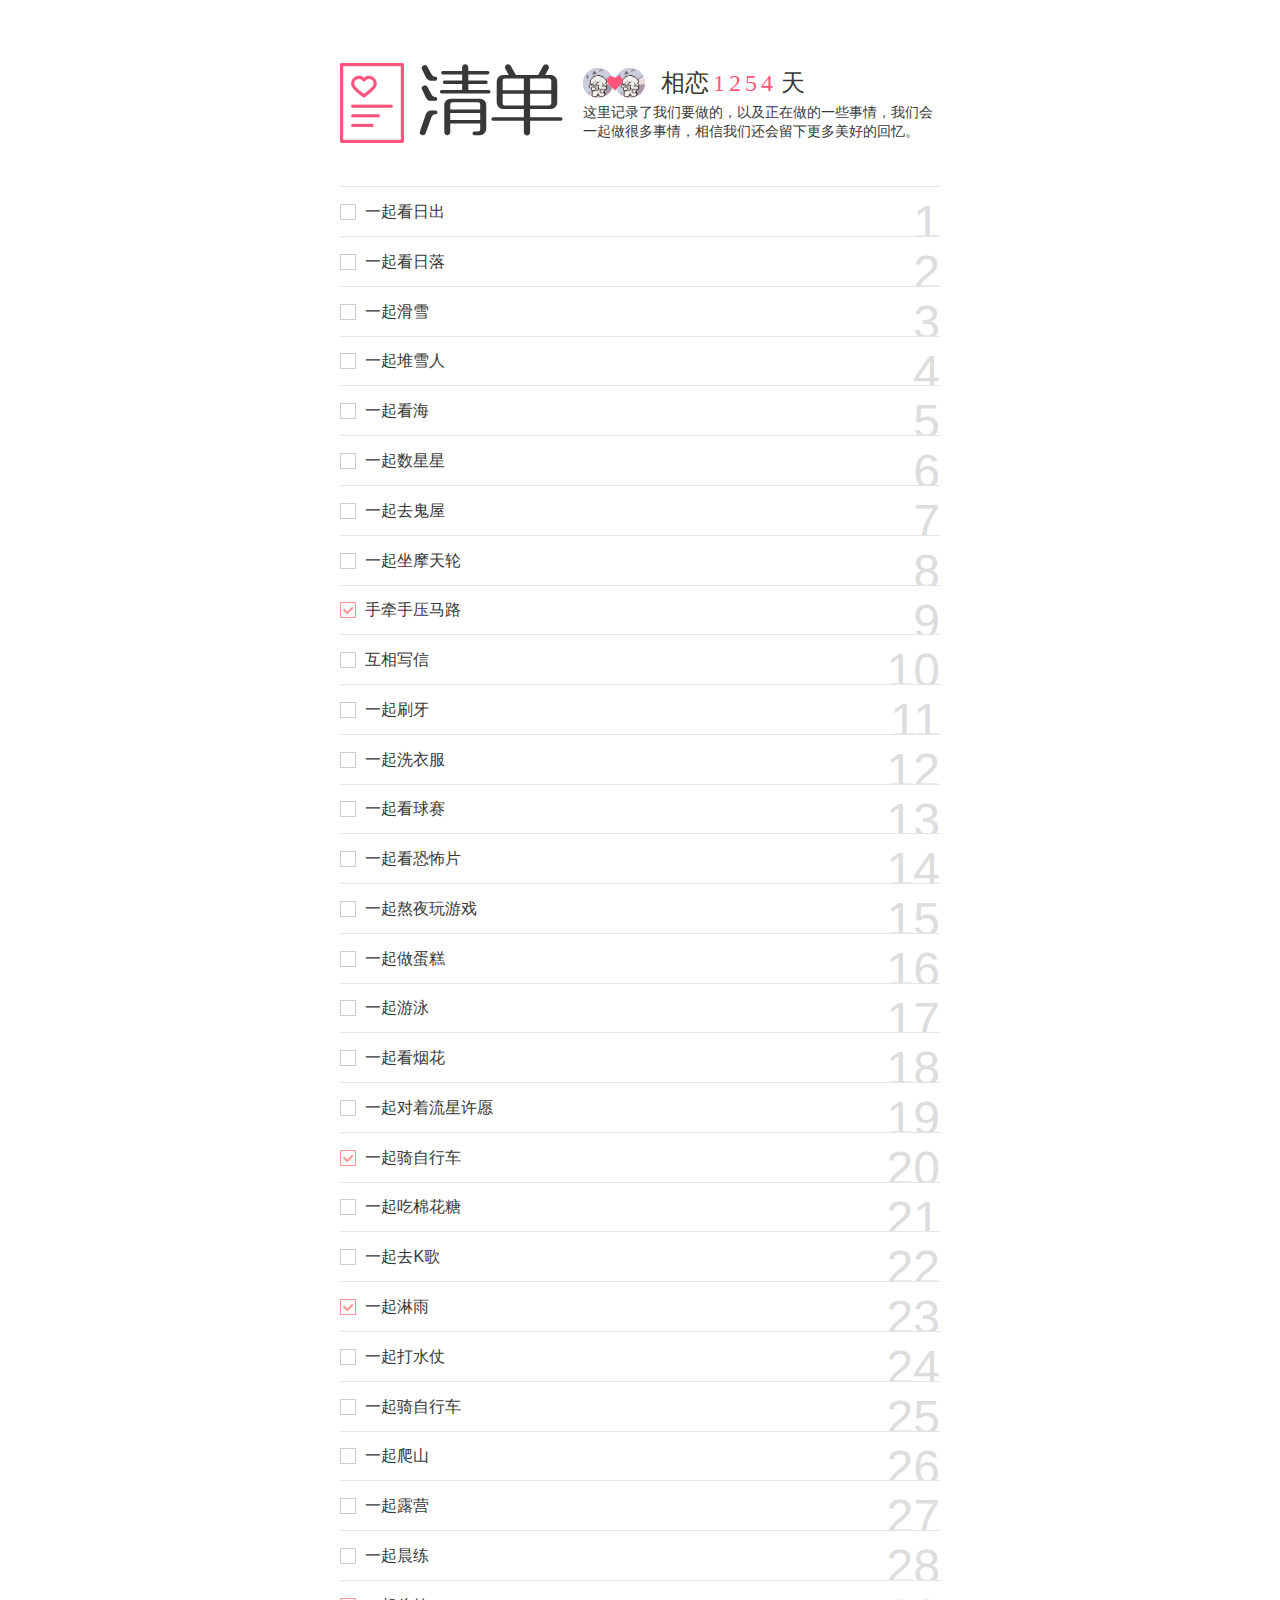
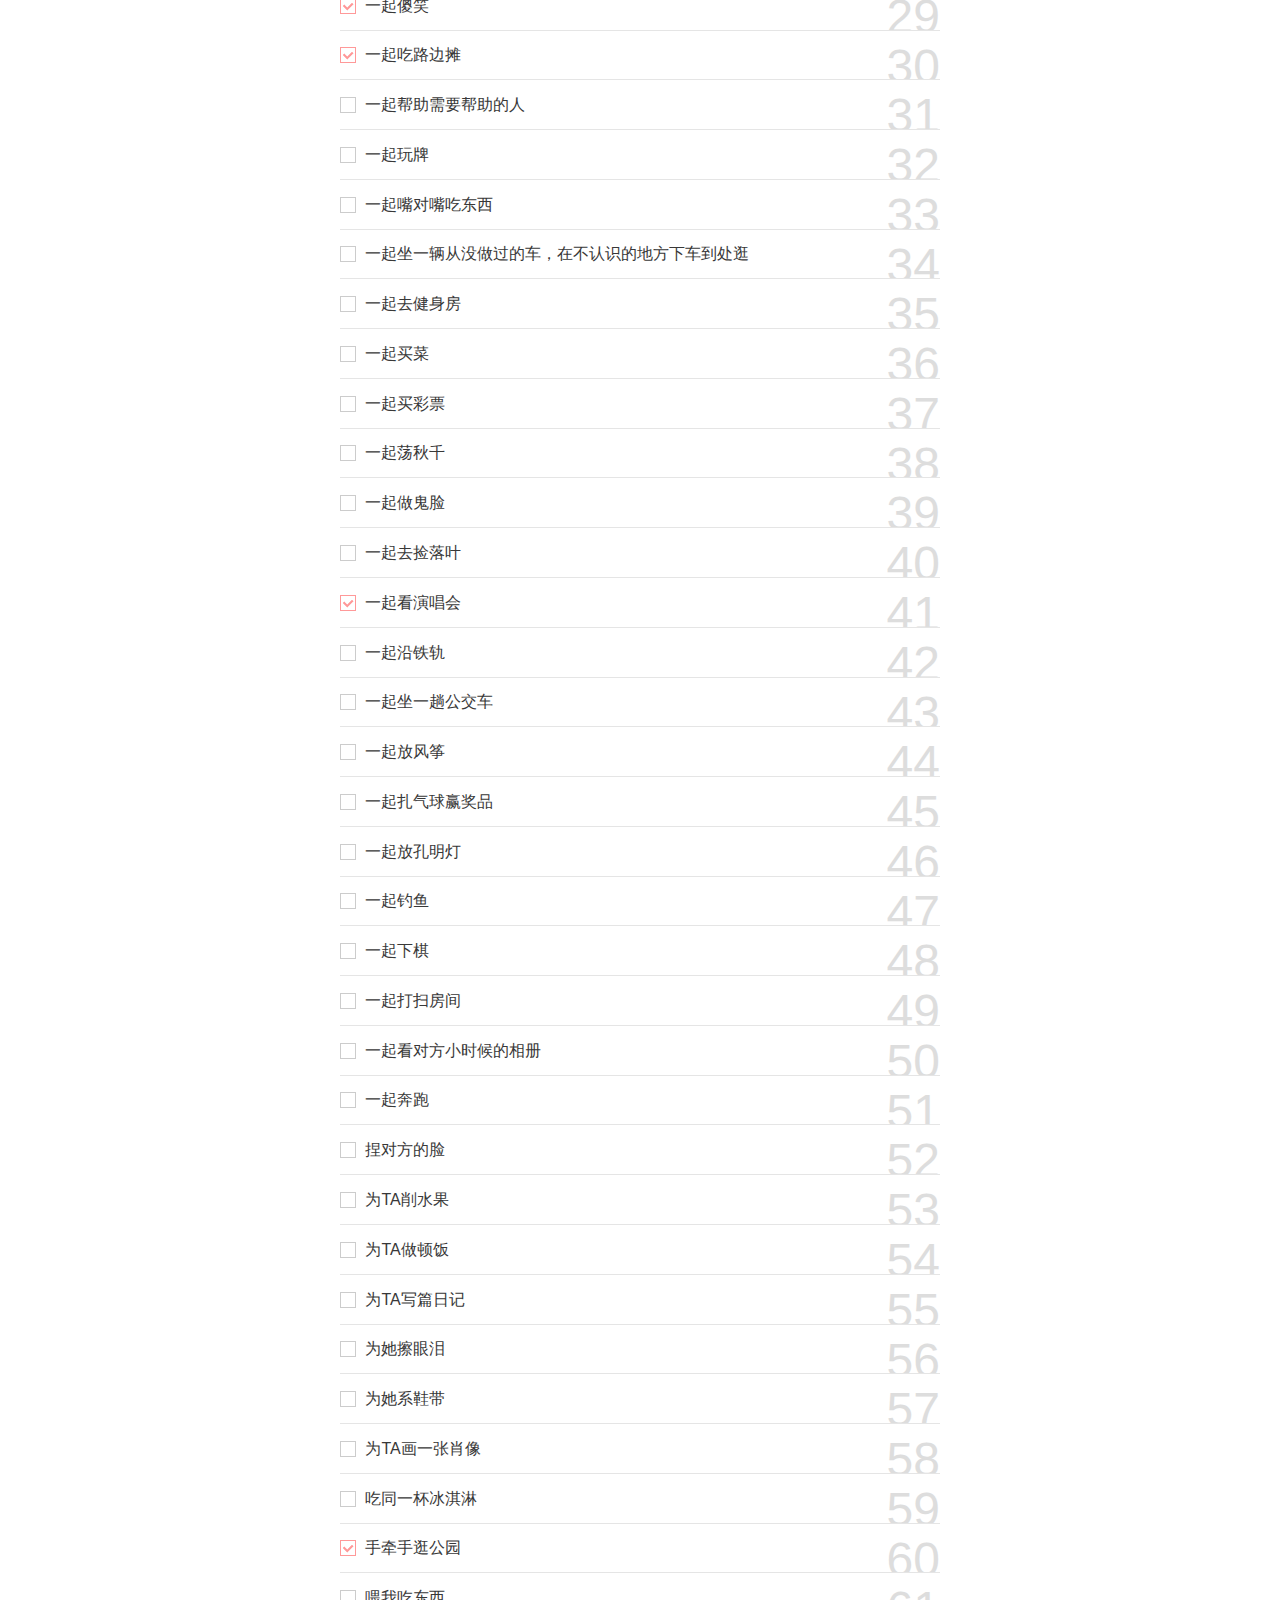
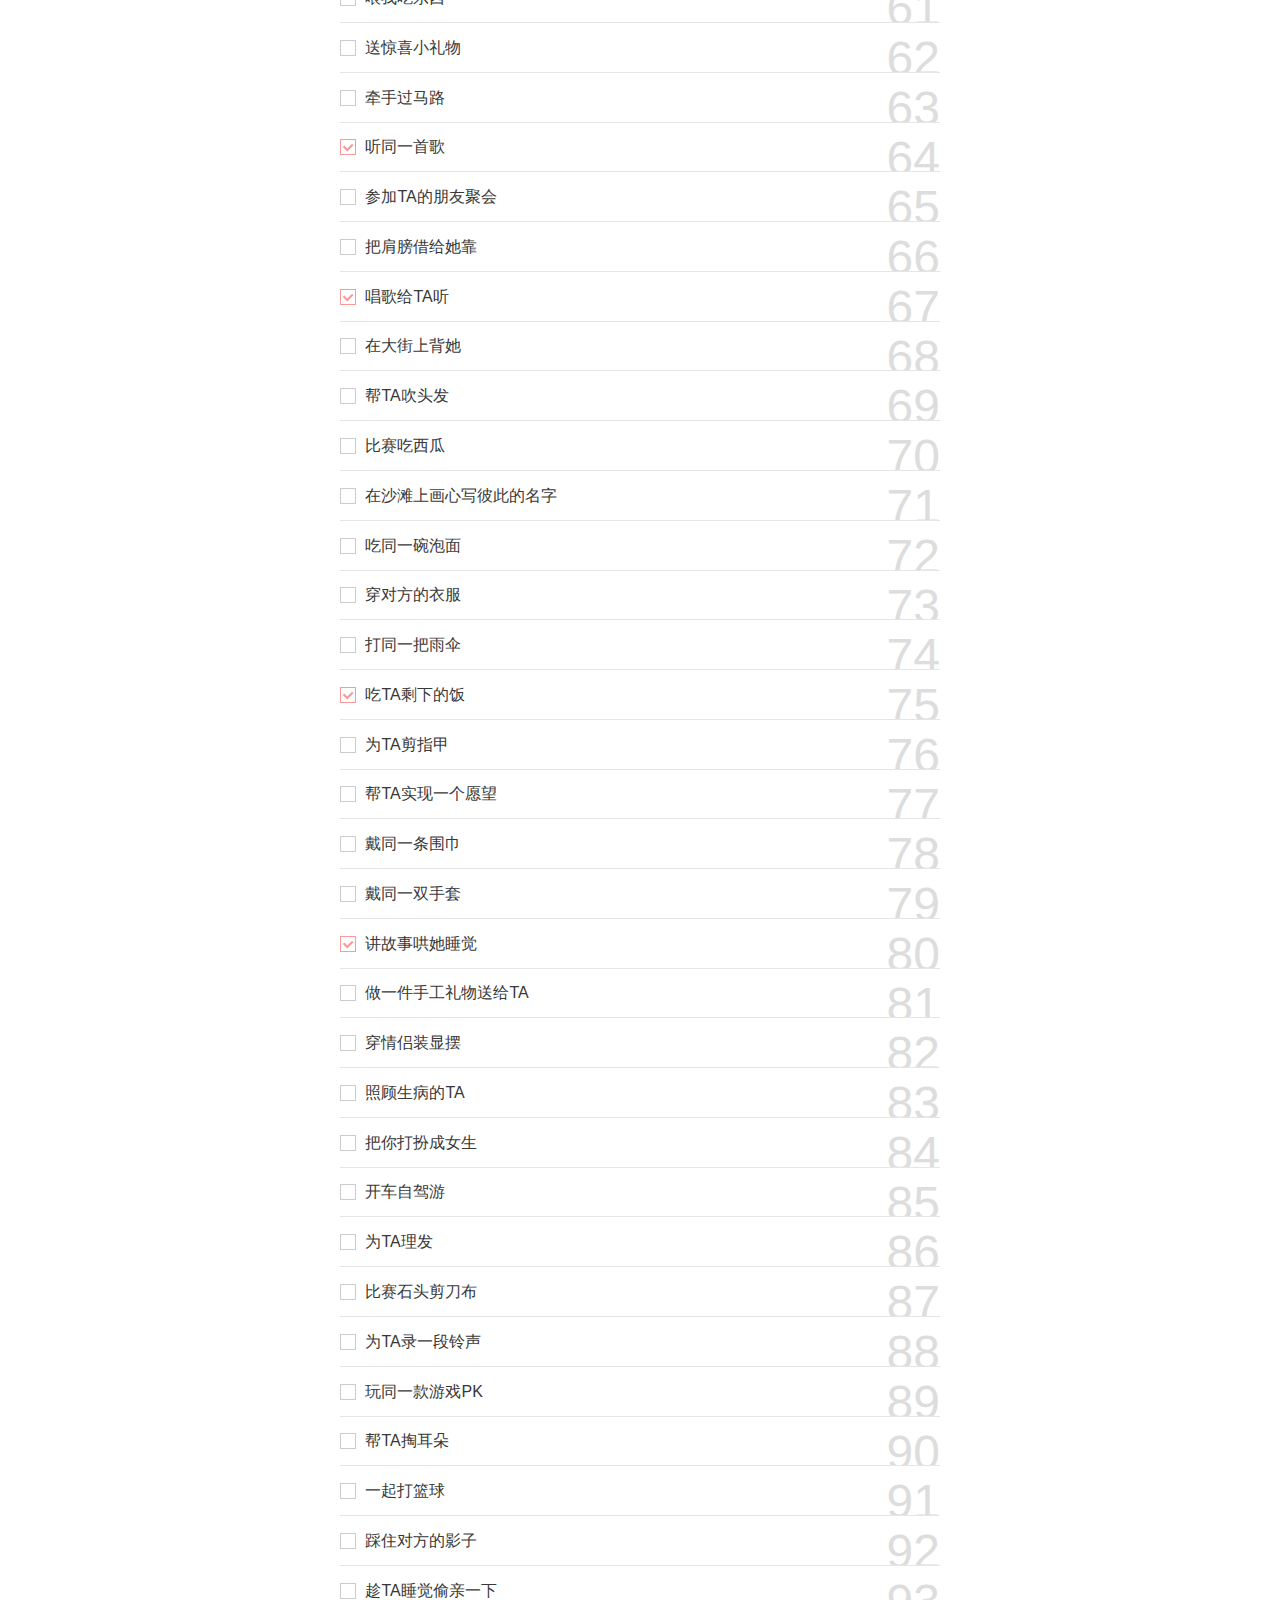
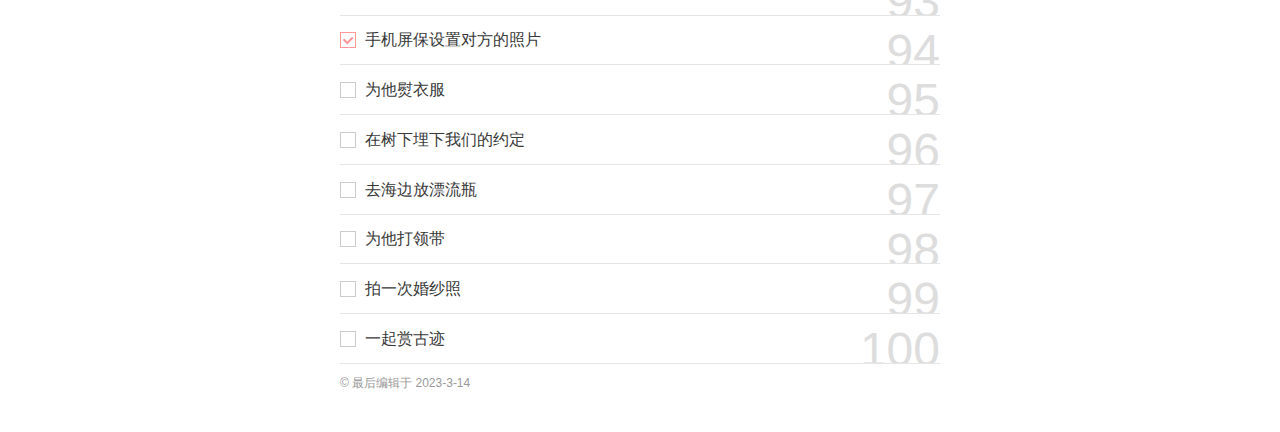
<file: assets/plugIn/loveList/loveList.html>
<!DOCTYPE html>
<!--[if lt IE 7]><html class="ie6 ielt8 ielt9"><![endif]-->
<!--[if IE 7]><html class="ie7 ielt8 ielt9"><![endif]-->
<!--[if IE 8]><html class="ie8 ielt9"><![endif]-->
<!--[if (gte IE 9)|!(IE)]><!-->
<html>
<!--<![endif]-->

<head>
	<meta charset="UTF-8" />
	<meta name="format-detection" content="telephone=no" />
	<meta name="theme-color" content="#ff557d">
	<meta name="viewport"
		content="width=device-width,initial-scale=1,minimum-scale=1, maximum-scale=1, user-scalable=no" />
	<title>恋爱清单100件</title>
	<link href="asset/css/xiang.ai.css" rel="stylesheet">
	<script src="asset/js/jquery.js"></script>
	<script src="asset/js/common.js"></script>



</head>

<body>
	<div class="header">
		<h1 class="logo" role="text"><span onclick="onTileClick()" style="cursor: pointer;" title="lovelist"
				role="link"><span class="ico"><span class='ie8-hide'>恋爱</span></span><span class="txt">清单</span></span>
		</h1>
		<p class="lover-info">
			<span class="lover-image">
				<a href="#" class="lover" style="background-image: url(../loveList/asset/images/wr.jpg);"><span
						class="ie8-hide">奥奥</span></a>
				<i class="icon-heart"></i>
				<a href="#" class="lover" style="background-image: url(../loveList/asset/images/wr.jpg);"><span
						class="ie8-hide">蕊蕊</span></a>
			</span>
			<span class="lover-date">相恋<span id="days" class="days"></span>天</span>
		</p>
		<p class="description">这里记录了我们要做的，以及正在做的一些事情，我们会一起做很多事情，相信我们还会留下更多美好的回忆。</p>
	</div>


	<script type="text/javascript">
		// 获取恋爱天数
		function getDaysBetween(date1, date2) {
			var startDate = Date.parse(date1);
			var endDate = Date.parse(date2);
			if (startDate > endDate) {
				return 0;
			}
			if (startDate == endDate) {
				return 1;
			}
			var days = (endDate - startDate) / (1 * 24 * 60 * 60 * 1000);
			return days;
		}
		var a = Math.floor(getDaysBetween("2023/02/16", new Date()));
		document.getElementById("days").innerHTML = a;

		// 折叠列表

		function onTileClick() {
			var listlove = document.getElementById("listlove");
			listlove.style.height = listlove.offsetHeight === 150 ? 0 + 'px' : 100 + '%';

		}
	</script>


	<div class="mainer" role="main">

		<div class="event-list" id="listlove">

			<div class='event doing shu'><span class='event-order' role='text'><span class='order-txt'>第</span><span
						class='order-num'>1</span><span class='order-txt'>件事</span></span><span
					class='event-state'><span class='txt'>进行中</span></span>
				<h2 class='event-title'>一起看日出</h2>
				<div class='event-detail'>
					<p class='event-image'><span class='img'
							style='background-image:url(/asset/images/event/1.jpg);'></span></p>
					<p class='event-remark'>在去前往完成的路上啦</p>
				</div>
			</div>
			<div class='event doing shu'><span class='event-order' role='text'><span class='order-txt'>第</span><span
						class='order-num'>2</span><span class='order-txt'>件事</span></span><span
					class='event-state'><span class='txt'>进行中</span></span>
				<h2 class='event-title'>一起看日落</h2>
				<div class='event-detail'>
					<p class='event-image'><span class='img'
							style='background-image:url(/asset/images/event/2.jpg);'></span></p>
					<p class='event-remark'>在去前往完成的路上啦</p>
				</div>
			</div>
			<div class='event doing shu'><span class='event-order' role='text'><span class='order-txt'>第</span><span
						class='order-num'>3</span><span class='order-txt'>件事</span></span><span
					class='event-state'><span class='txt'>进行中</span></span>
				<h2 class='event-title'>一起滑雪</h2>
				<div class='event-detail'>
					<p class='event-image'><span class='img'
							style='background-image:url(/asset/images/event/3.jpg);'></span></p>
					<p class='event-remark'>在去前往完成的路上啦</p>
				</div>
			</div>
			<div class='event doing shu'><span class='event-order' role='text'><span class='order-txt'>第</span><span
						class='order-num'>4</span><span class='order-txt'>件事</span></span><span
					class='event-state'><span class='txt'>进行中</span></span>
				<h2 class='event-title'>一起堆雪人</h2>
				<div class='event-detail'>
					<p class='event-image'><span class='img'
							style='background-image:url(/asset/images/event/4.jpg);'></span></p>
					<p class='event-remark'>在去前往完成的路上啦</p>
				</div>
			</div>
			<div class='event doing shu'><span class='event-order' role='text'><span class='order-txt'>第</span><span
						class='order-num'>5</span><span class='order-txt'>件事</span></span><span
					class='event-state'><span class='txt'>进行中</span></span>
				<h2 class='event-title'>一起看海</h2>
				<div class='event-detail'>
					<p class='event-image'><span class='img'
							style='background-image:url(/asset/images/event/5.jpg);'></span></p>
					<p class='event-remark'>在去前往完成的路上啦</p>
				</div>
			</div>
			<div class='event doing shu'><span class='event-order' role='text'><span class='order-txt'>第</span><span
						class='order-num'>6</span><span class='order-txt'>件事</span></span><span
					class='event-state'><span class='txt'>进行中</span></span>
				<h2 class='event-title'>一起数星星</h2>
				<div class='event-detail'>
					<p class='event-image'><span class='img'
							style='background-image:url(/asset/images/event/6.jpg);'></span></p>
					<p class='event-remark'>在去前往完成的路上啦</p>
				</div>
			</div>
			<div class='event doing shu'><span class='event-order' role='text'><span class='order-txt'>第</span><span
						class='order-num'>7</span><span class='order-txt'>件事</span></span><span
					class='event-state'><span class='txt'>进行中</span></span>
				<h2 class='event-title'>一起去鬼屋</h2>
				<div class='event-detail'>
					<p class='event-image'><span class='img'
							style='background-image:url(/asset/images/event/7.jpg);'></span></p>
					<p class='event-remark'>在去前往完成的路上啦</p>
				</div>
			</div>
			<div class='event doing shu'><span class='event-order' role='text'><span class='order-txt'>第</span><span
						class='order-num'>8</span><span class='order-txt'>件事</span></span><span
					class='event-state'><span class='txt'>进行中</span></span>
				<h2 class='event-title'>一起坐摩天轮</h2>
				<div class='event-detail'>
					<p class='event-image'><span class='img'
							style='background-image:url(/asset/images/event/8.jpg);'></span></p>
					<p class='event-remark'>在去前往完成的路上啦</p>
				</div>
			</div>
			<div class='event done shu'><span class='event-order' role='text'><span class='order-txt'>第</span><span
						class='order-num'>9</span><span class='order-txt'>件事</span></span><span
					class='event-state'><span class='txt'>已完成</span></span>
				<h2 class='event-title'>手牵手压马路</h2>
				<div class='event-detail'>
					<p class='event-image'><span class='img'
							style='background-image:url(../loveList/asset/images/img/9.jpg);'></span></p>
					<p class='event-remark'>每天都在一起压马路，很喜欢手牵手走路。</p>
				</div>
			</div>
			<div class='event doing shu'><span class='event-order' role='text'><span class='order-txt'>第</span><span
						class='order-num'>10</span><span class='order-txt'>件事</span></span><span
					class='event-state'><span class='txt'>进行中</span></span>
				<h2 class='event-title'>互相写信</h2>
				<div class='event-detail'>
					<p class='event-image'><span class='img'
							style='background-image:url(/asset/images/event/10.jpg);'></span></p>
					<p class='event-remark'>在去前往完成的路上啦</p>
				</div>
			</div>
			<div class='event doing shu'><span class='event-order' role='text'><span class='order-txt'>第</span><span
						class='order-num'>11</span><span class='order-txt'>件事</span></span><span
					class='event-state'><span class='txt'>进行中</span></span>
				<h2 class='event-title'>一起刷牙</h2>
				<div class='event-detail'>
					<p class='event-image'><span class='img'
							style='background-image:url(/asset/images/event/11.jpg);'></span></p>
					<p class='event-remark'>在去前往完成的路上啦</p>
				</div>
			</div>
			<div class='event doing shu'><span class='event-order' role='text'><span class='order-txt'>第</span><span
						class='order-num'>12</span><span class='order-txt'>件事</span></span><span
					class='event-state'><span class='txt'>进行中</span></span>
				<h2 class='event-title'>一起洗衣服</h2>
				<div class='event-detail'>
					<p class='event-image'><span class='img'
							style='background-image:url(/asset/images/event/12.jpg);'></span></p>
					<p class='event-remark'>在去前往完成的路上啦</p>
				</div>
			</div>
			<div class='event doing shu'><span class='event-order' role='text'><span class='order-txt'>第</span><span
						class='order-num'>13</span><span class='order-txt'>件事</span></span><span
					class='event-state'><span class='txt'>进行中</span></span>
				<h2 class='event-title'>一起看球赛</h2>
				<div class='event-detail'>
					<p class='event-image'><span class='img'
							style='background-image:url(/asset/images/event/13.jpg);'></span></p>
					<p class='event-remark'>在去前往完成的路上啦</p>
				</div>
			</div>
			<div class='event doing shu'><span class='event-order' role='text'><span class='order-txt'>第</span><span
						class='order-num'>14</span><span class='order-txt'>件事</span></span><span
					class='event-state'><span class='txt'>进行中</span></span>
				<h2 class='event-title'>一起看恐怖片</h2>
				<div class='event-detail'>
					<p class='event-image'><span class='img'
							style='background-image:url(/asset/images/event/14.jpg);'></span></p>
					<p class='event-remark'>在去前往完成的路上啦</p>
				</div>
			</div>
			<div class='event doing shu'><span class='event-order' role='text'><span class='order-txt'>第</span><span
						class='order-num'>15</span><span class='order-txt'>件事</span></span><span
					class='event-state'><span class='txt'>进行中</span></span>
				<h2 class='event-title'>一起熬夜玩游戏</h2>
				<div class='event-detail'>
					<p class='event-image'><span class='img'
							style='background-image:url(/asset/images/event/15.jpg);'></span></p>
					<p class='event-remark'>在去前往完成的路上啦</p>
				</div>
			</div>
			<div class='event doing shu'><span class='event-order' role='text'><span class='order-txt'>第</span><span
						class='order-num'>16</span><span class='order-txt'>件事</span></span><span
					class='event-state'><span class='txt'>进行中</span></span>
				<h2 class='event-title'>一起做蛋糕</h2>
				<div class='event-detail'>
					<p class='event-image'><span class='img'
							style='background-image:url(/asset/images/event/16.jpg);'></span></p>
					<p class='event-remark'>在去前往完成的路上啦</p>
				</div>
			</div>
			<div class='event doing shu'><span class='event-order' role='text'><span class='order-txt'>第</span><span
						class='order-num'>17</span><span class='order-txt'>件事</span></span><span
					class='event-state'><span class='txt'>进行中</span></span>
				<h2 class='event-title'>一起游泳</h2>
				<div class='event-detail'>
					<p class='event-image'><span class='img'
							style='background-image:url(/asset/images/event/17.jpg);'></span></p>
					<p class='event-remark'>在去前往完成的路上啦</p>
				</div>
			</div>
			<div class='event doing shu'><span class='event-order' role='text'><span class='order-txt'>第</span><span
						class='order-num'>18</span><span class='order-txt'>件事</span></span><span
					class='event-state'><span class='txt'>进行中</span></span>
				<h2 class='event-title'>一起看烟花</h2>
				<div class='event-detail'>
					<p class='event-image'><span class='img'
							style='background-image:url(/asset/images/event/18.jpg);'></span></p>
					<p class='event-remark'>在去前往完成的路上啦</p>
				</div>
			</div>
			<div class='event doing shu'><span class='event-order' role='text'><span class='order-txt'>第</span><span
						class='order-num'>19</span><span class='order-txt'>件事</span></span><span
					class='event-state'><span class='txt'>进行中</span></span>
				<h2 class='event-title'>一起对着流星许愿</h2>
				<div class='event-detail'>
					<p class='event-image'><span class='img'
							style='background-image:url(/asset/images/event/19.jpg);'></span></p>
					<p class='event-remark'>在去前往完成的路上啦</p>
				</div>
			</div>
			<div class='event done shu'><span class='event-order' role='text'><span class='order-txt'>第</span><span
						class='order-num'>20</span><span class='order-txt'>件事</span></span><span
					class='event-state'><span class='txt'>已完成</span></span>
				<h2 class='event-title'>一起骑自行车</h2>
				<div class='event-detail'>
					<p class='event-image'><span class='img'
							style='background-image:url(../loveList/asset/images/img/20.jpg);'></span></p>
					<p class='event-remark'>2023-4-9一起骑单车去地铁口!</p>
				</div>
			</div>
			<div class='event doing shu'><span class='event-order' role='text'><span class='order-txt'>第</span><span
						class='order-num'>21</span><span class='order-txt'>件事</span></span><span
					class='event-state'><span class='txt'>进行中</span></span>
				<h2 class='event-title'>一起吃棉花糖</h2>
				<div class='event-detail'>
					<p class='event-image'><span class='img'
							style='background-image:url(/asset/images/event/21.jpg);'></span></p>
					<p class='event-remark'>在去前往完成的路上啦</p>
				</div>
			</div>
			<div class='event doing shu'><span class='event-order' role='text'><span class='order-txt'>第</span><span
						class='order-num'>22</span><span class='order-txt'>件事</span></span><span
					class='event-state'><span class='txt'>进行中</span></span>
				<h2 class='event-title'>一起去K歌</h2>
				<div class='event-detail'>
					<p class='event-image'><span class='img'
							style='background-image:url(/asset/images/event/22.jpg);'></span></p>
					<p class='event-remark'>在去前往完成的路上啦</p>
				</div>
			</div>
			<div class='event done shu'><span class='event-order' role='text'><span class='order-txt'>第</span><span
						class='order-num'>23</span><span class='order-txt'>件事</span></span><span
					class='event-state'><span class='txt'>已完成</span></span>
				<h2 class='event-title'>一起淋雨</h2>
				<div class='event-detail'>
					<p class='event-image'><span class='img'
							style='background-image:url(../loveList/asset/images/img/23.jpg);'></span></p>
					<p class='event-remark'>在去前往完成的路上啦</p>
				</div>
			</div>
			<div class='event doing shu'><span class='event-order' role='text'><span class='order-txt'>第</span><span
						class='order-num'>24</span><span class='order-txt'>件事</span></span><span
					class='event-state'><span class='txt'>进行中</span></span>
				<h2 class='event-title'>一起打水仗</h2>
				<div class='event-detail'>
					<p class='event-image'><span class='img'
							style='background-image:url(/asset/images/event/24.jpg);'></span></p>
					<p class='event-remark'>在去前往完成的路上啦</p>
				</div>
			</div>
			<div class='event doing shu'><span class='event-order' role='text'><span class='order-txt'>第</span><span
						class='order-num'>25</span><span class='order-txt'>件事</span></span><span
					class='event-state'><span class='txt'>进行中</span></span>
				<h2 class='event-title'>一起骑自行车</h2>
				<div class='event-detail'>
					<p class='event-image'><span class='img'
							style='background-image:url(/asset/images/event/25.jpg);'></span></p>
					<p class='event-remark'>在2023-04-09一起去人民公园完成的！</p>
				</div>
			</div>
			<div class='event doing shu'><span class='event-order' role='text'><span class='order-txt'>第</span><span
						class='order-num'>26</span><span class='order-txt'>件事</span></span><span
					class='event-state'><span class='txt'>进行中</span></span>
				<h2 class='event-title'>一起爬山</h2>
				<div class='event-detail'>
					<p class='event-image'><span class='img'
							style='background-image:url(/asset/images/event/26.jpg);'></span></p>
					<p class='event-remark'>在去前往完成的路上啦</p>
				</div>
			</div>
			<div class='event doing shu'><span class='event-order' role='text'><span class='order-txt'>第</span><span
						class='order-num'>27</span><span class='order-txt'>件事</span></span><span
					class='event-state'><span class='txt'>进行中</span></span>
				<h2 class='event-title'>一起露营</h2>
				<div class='event-detail'>
					<p class='event-image'><span class='img'
							style='background-image:url(/asset/images/event/27.jpg);'></span></p>
					<p class='event-remark'>在去前往完成的路上啦</p>
				</div>
			</div>
			<div class='event doing shu'><span class='event-order' role='text'><span class='order-txt'>第</span><span
						class='order-num'>28</span><span class='order-txt'>件事</span></span><span
					class='event-state'><span class='txt'>进行中</span></span>
				<h2 class='event-title'>一起晨练</h2>
				<div class='event-detail'>
					<p class='event-image'><span class='img'
							style='background-image:url(/asset/images/event/28.jpg);'></span></p>
					<p class='event-remark'>在去前往完成的路上啦</p>
				</div>
			</div>
			<div class='event done shu'><span class='event-order' role='text'><span class='order-txt'>第</span><span
						class='order-num'>29</span><span class='order-txt'>件事</span></span><span
					class='event-state'><span class='txt'>已完成</span></span>
				<h2 class='event-title'>一起傻笑</h2>
				<div class='event-detail'>
					<p class='event-image'><span class='img'
							style='background-image:url(/asset/images/event/29.jpg);'></span></p>
					<p class='event-remark'>每天都在一起傻笑！</p>
				</div>
			</div>
			<div class='event done shu'><span class='event-order' role='text'><span class='order-txt'>第</span><span
						class='order-num'>30</span><span class='order-txt'>件事</span></span><span
					class='event-state'><span class='txt'>已完成</span></span>
				<h2 class='event-title'>一起吃路边摊</h2>
				<div class='event-detail'>
					<p class='event-image'><span class='img'
							style='background-image:url(/asset/images/event/30.jpg);'></span></p>
					<p class='event-remark'>2023年的大年初四,我们晚上一起吃了路边摊!!</p>
				</div>
			</div>
			<div class='event doing shu'><span class='event-order' role='text'><span class='order-txt'>第</span><span
						class='order-num'>31</span><span class='order-txt'>件事</span></span><span
					class='event-state'><span class='txt'>进行中</span></span>
				<h2 class='event-title'>一起帮助需要帮助的人</h2>
				<div class='event-detail'>
					<p class='event-image'><span class='img'
							style='background-image:url(/asset/images/event/31.jpg);'></span></p>
					<p class='event-remark'>在去前往完成的路上啦</p>
				</div>
			</div>
			<div class='event doing shu'><span class='event-order' role='text'><span class='order-txt'>第</span><span
						class='order-num'>32</span><span class='order-txt'>件事</span></span><span
					class='event-state'><span class='txt'>进行中</span></span>
				<h2 class='event-title'>一起玩牌</h2>
				<div class='event-detail'>
					<p class='event-image'><span class='img'
							style='background-image:url(/asset/images/event/32.jpg);'></span></p>
					<p class='event-remark'>在去前往完成的路上啦</p>
				</div>
			</div>
			<div class='event doing shu'><span class='event-order' role='text'><span class='order-txt'>第</span><span
						class='order-num'>33</span><span class='order-txt'>件事</span></span><span
					class='event-state'><span class='txt'>进行中</span></span>
				<h2 class='event-title'>一起嘴对嘴吃东西</h2>
				<div class='event-detail'>
					<p class='event-image'><span class='img'
							style='background-image:url(/asset/images/event/33.jpg);'></span></p>
					<p class='event-remark'>在去前往完成的路上啦</p>
				</div>
			</div>
			<div class='event doing shu'><span class='event-order' role='text'><span class='order-txt'>第</span><span
						class='order-num'>34</span><span class='order-txt'>件事</span></span><span
					class='event-state'><span class='txt'>进行中</span></span>
				<h2 class='event-title'>一起坐一辆从没做过的车，在不认识的地方下车到处逛</h2>
				<div class='event-detail'>
					<p class='event-image'><span class='img'
							style='background-image:url(/asset/images/event/34.jpg);'></span></p>
					<p class='event-remark'>在去前往完成的路上啦</p>
				</div>
			</div>
			<div class='event doing shu'><span class='event-order' role='text'><span class='order-txt'>第</span><span
						class='order-num'>35</span><span class='order-txt'>件事</span></span><span
					class='event-state'><span class='txt'>进行中</span></span>
				<h2 class='event-title'>一起去健身房</h2>
				<div class='event-detail'>
					<p class='event-image'><span class='img'
							style='background-image:url(/asset/images/event/35.jpg);'></span></p>
					<p class='event-remark'>在去前往完成的路上啦</p>
				</div>
			</div>
			<div class='event doing shu'><span class='event-order' role='text'><span class='order-txt'>第</span><span
						class='order-num'>36</span><span class='order-txt'>件事</span></span><span
					class='event-state'><span class='txt'>进行中</span></span>
				<h2 class='event-title'>一起买菜</h2>
				<div class='event-detail'>
					<p class='event-image'><span class='img'
							style='background-image:url(/asset/images/event/36.jpg);'></span></p>
					<p class='event-remark'>在去前往完成的路上啦</p>
				</div>
			</div>
			<div class='event doing shu'><span class='event-order' role='text'><span class='order-txt'>第</span><span
						class='order-num'>37</span><span class='order-txt'>件事</span></span><span
					class='event-state'><span class='txt'>进行中</span></span>
				<h2 class='event-title'>一起买彩票</h2>
				<div class='event-detail'>
					<p class='event-image'><span class='img'
							style='background-image:url(/asset/images/event/37.jpg);'></span></p>
					<p class='event-remark'>在去前往完成的路上啦</p>
				</div>
			</div>
			<div class='event doing shu'><span class='event-order' role='text'><span class='order-txt'>第</span><span
						class='order-num'>38</span><span class='order-txt'>件事</span></span><span
					class='event-state'><span class='txt'>进行中</span></span>
				<h2 class='event-title'>一起荡秋千</h2>
				<div class='event-detail'>
					<p class='event-image'><span class='img'
							style='background-image:url(/asset/images/event/38.jpg);'></span></p>
					<p class='event-remark'>在去前往完成的路上啦</p>
				</div>
			</div>
			<div class='event doing shu'><span class='event-order' role='text'><span class='order-txt'>第</span><span
						class='order-num'>39</span><span class='order-txt'>件事</span></span><span
					class='event-state'><span class='txt'>进行中</span></span>
				<h2 class='event-title'>一起做鬼脸</h2>
				<div class='event-detail'>
					<p class='event-image'><span class='img'
							style='background-image:url(/asset/images/event/39.jpg);'></span></p>
					<p class='event-remark'>在去前往完成的路上啦</p>
				</div>
			</div>
			<div class='event doing shu'><span class='event-order' role='text'><span class='order-txt'>第</span><span
						class='order-num'>40</span><span class='order-txt'>件事</span></span><span
					class='event-state'><span class='txt'>进行中</span></span>
				<h2 class='event-title'>一起去捡落叶</h2>
				<div class='event-detail'>
					<p class='event-image'><span class='img'
							style='background-image:url(/asset/images/event/40.jpg);'></span></p>
					<p class='event-remark'>在去前往完成的路上啦</p>
				</div>
			</div>
			<div class='event done shu'><span class='event-order' role='text'><span class='order-txt'>第</span><span
						class='order-num'>41</span><span class='order-txt'>件事</span></span><span
					class='event-state'><span class='txt'>已完成</span></span>
				<h2 class='event-title'>一起看演唱会</h2>
				<div class='event-detail'>
					<p class='event-image'><span class='img'
							style='background-image:url(asset/images/img/3-11.jpg);'></span></p>
					<p class='event-remark'>2023-3-11 一起去看了朴树的演唱会！！很开心有你</p>
				</div>
			</div>
			<div class='event doing shu'><span class='event-order' role='text'><span class='order-txt'>第</span><span
						class='order-num'>42</span><span class='order-txt'>件事</span></span><span
					class='event-state'><span class='txt'>进行中</span></span>
				<h2 class='event-title'>一起沿铁轨</h2>
				<div class='event-detail'>
					<p class='event-image'><span class='img'
							style='background-image:url(/asset/images/event/42.jpg);'></span></p>
					<p class='event-remark'>在去前往完成的路上啦</p>
				</div>
			</div>
			<div class='event doing shu'><span class='event-order' role='text'><span class='order-txt'>第</span><span
						class='order-num'>43</span><span class='order-txt'>件事</span></span><span
					class='event-state'><span class='txt'>进行中</span></span>
				<h2 class='event-title'>一起坐一趟公交车</h2>
				<div class='event-detail'>
					<p class='event-image'><span class='img'
							style='background-image:url(/asset/images/event/43.jpg);'></span></p>
					<p class='event-remark'>在去前往完成的路上啦</p>
				</div>
			</div>
			<div class='event doing shu'><span class='event-order' role='text'><span class='order-txt'>第</span><span
						class='order-num'>44</span><span class='order-txt'>件事</span></span><span
					class='event-state'><span class='txt'>进行中</span></span>
				<h2 class='event-title'>一起放风筝</h2>
				<div class='event-detail'>
					<p class='event-image'><span class='img'
							style='background-image:url(/asset/images/event/44.jpg);'></span></p>
					<p class='event-remark'>在去前往完成的路上啦</p>
				</div>
			</div>
			<div class='event doing shu'><span class='event-order' role='text'><span class='order-txt'>第</span><span
						class='order-num'>45</span><span class='order-txt'>件事</span></span><span
					class='event-state'><span class='txt'>进行中</span></span>
				<h2 class='event-title'>一起扎气球赢奖品</h2>
				<div class='event-detail'>
					<p class='event-image'><span class='img'
							style='background-image:url(/asset/images/event/45.jpg);'></span></p>
					<p class='event-remark'>在去前往完成的路上啦</p>
				</div>
			</div>
			<div class='event doing shu'><span class='event-order' role='text'><span class='order-txt'>第</span><span
						class='order-num'>46</span><span class='order-txt'>件事</span></span><span
					class='event-state'><span class='txt'>进行中</span></span>
				<h2 class='event-title'>一起放孔明灯</h2>
				<div class='event-detail'>
					<p class='event-image'><span class='img'
							style='background-image:url(/asset/images/event/46.jpg);'></span></p>
					<p class='event-remark'>在去前往完成的路上啦</p>
				</div>
			</div>
			<div class='event doing shu'><span class='event-order' role='text'><span class='order-txt'>第</span><span
						class='order-num'>47</span><span class='order-txt'>件事</span></span><span
					class='event-state'><span class='txt'>进行中</span></span>
				<h2 class='event-title'>一起钓鱼</h2>
				<div class='event-detail'>
					<p class='event-image'><span class='img'
							style='background-image:url(/asset/images/event/47.jpg);'></span></p>
					<p class='event-remark'>在去前往完成的路上啦</p>
				</div>
			</div>
			<div class='event doing shu'><span class='event-order' role='text'><span class='order-txt'>第</span><span
						class='order-num'>48</span><span class='order-txt'>件事</span></span><span
					class='event-state'><span class='txt'>进行中</span></span>
				<h2 class='event-title'>一起下棋</h2>
				<div class='event-detail'>
					<p class='event-image'><span class='img'
							style='background-image:url(/asset/images/event/48.jpg);'></span></p>
					<p class='event-remark'>在去前往完成的路上啦</p>
				</div>
			</div>
			<div class='event doing shu'><span class='event-order' role='text'><span class='order-txt'>第</span><span
						class='order-num'>49</span><span class='order-txt'>件事</span></span><span
					class='event-state'><span class='txt'>进行中</span></span>
				<h2 class='event-title'>一起打扫房间</h2>
				<div class='event-detail'>
					<p class='event-image'><span class='img'
							style='background-image:url(/asset/images/event/49.jpg);'></span></p>
					<p class='event-remark'>在去前往完成的路上啦</p>
				</div>
			</div>
			<div class='event doing shu'><span class='event-order' role='text'><span class='order-txt'>第</span><span
						class='order-num'>50</span><span class='order-txt'>件事</span></span><span
					class='event-state'><span class='txt'>进行中</span></span>
				<h2 class='event-title'>一起看对方小时候的相册</h2>
				<div class='event-detail'>
					<p class='event-image'><span class='img'
							style='background-image:url(/asset/images/event/50.jpg);'></span></p>
					<p class='event-remark'>在去前往完成的路上啦</p>
				</div>
			</div>
			<div class='event doing shu'><span class='event-order' role='text'><span class='order-txt'>第</span><span
						class='order-num'>51</span><span class='order-txt'>件事</span></span><span
					class='event-state'><span class='txt'>进行中</span></span>
				<h2 class='event-title'>一起奔跑</h2>
				<div class='event-detail'>
					<p class='event-image'><span class='img'
							style='background-image:url(/asset/images/event/51.jpg);'></span></p>
					<p class='event-remark'>在去前往完成的路上啦</p>
				</div>
			</div>
			<div class='event doing shu'><span class='event-order' role='text'><span class='order-txt'>第</span><span
						class='order-num'>52</span><span class='order-txt'>件事</span></span><span
					class='event-state'><span class='txt'>进行中</span></span>
				<h2 class='event-title'>捏对方的脸</h2>
				<div class='event-detail'>
					<p class='event-image'><span class='img'
							style='background-image:url(/asset/images/event/52.jpg);'></span></p>
					<p class='event-remark'>在去前往完成的路上啦</p>
				</div>
			</div>
			<div class='event doing shu'><span class='event-order' role='text'><span class='order-txt'>第</span><span
						class='order-num'>53</span><span class='order-txt'>件事</span></span><span
					class='event-state'><span class='txt'>进行中</span></span>
				<h2 class='event-title'>为TA削水果</h2>
				<div class='event-detail'>
					<p class='event-image'><span class='img'
							style='background-image:url(/asset/images/event/53.jpg);'></span></p>
					<p class='event-remark'>在去前往完成的路上啦</p>
				</div>
			</div>
			<div class='event doing shu'><span class='event-order' role='text'><span class='order-txt'>第</span><span
						class='order-num'>54</span><span class='order-txt'>件事</span></span><span
					class='event-state'><span class='txt'>进行中</span></span>
				<h2 class='event-title'>为TA做顿饭</h2>
				<div class='event-detail'>
					<p class='event-image'><span class='img'
							style='background-image:url(/asset/images/event/54.jpg);'></span></p>
					<p class='event-remark'>在去前往完成的路上啦</p>
				</div>
			</div>
			<div class='event doing shu'><span class='event-order' role='text'><span class='order-txt'>第</span><span
						class='order-num'>55</span><span class='order-txt'>件事</span></span><span
					class='event-state'><span class='txt'>进行中</span></span>
				<h2 class='event-title'>为TA写篇日记</h2>
				<div class='event-detail'>
					<p class='event-image'><span class='img'
							style='background-image:url(/asset/images/event/55.jpg);'></span></p>
					<p class='event-remark'>在去前往完成的路上啦</p>
				</div>
			</div>
			<div class='event doing shu'><span class='event-order' role='text'><span class='order-txt'>第</span><span
						class='order-num'>56</span><span class='order-txt'>件事</span></span><span
					class='event-state'><span class='txt'>进行中</span></span>
				<h2 class='event-title'>为她擦眼泪</h2>
				<div class='event-detail'>
					<p class='event-image'><span class='img'
							style='background-image:url(/asset/images/event/56.jpg);'></span></p>
					<p class='event-remark'>在去前往完成的路上啦</p>
				</div>
			</div>
			<div class='event doing shu'><span class='event-order' role='text'><span class='order-txt'>第</span><span
						class='order-num'>57</span><span class='order-txt'>件事</span></span><span
					class='event-state'><span class='txt'>进行中</span></span>
				<h2 class='event-title'>为她系鞋带</h2>
				<div class='event-detail'>
					<p class='event-image'><span class='img'
							style='background-image:url(/asset/images/event/57.jpg);'></span></p>
					<p class='event-remark'>在去前往完成的路上啦</p>
				</div>
			</div>
			<div class='event doing shu'><span class='event-order' role='text'><span class='order-txt'>第</span><span
						class='order-num'>58</span><span class='order-txt'>件事</span></span><span
					class='event-state'><span class='txt'>进行中</span></span>
				<h2 class='event-title'>为TA画一张肖像</h2>
				<div class='event-detail'>
					<p class='event-image'><span class='img'
							style='background-image:url(/asset/images/event/58.jpg);'></span></p>
					<p class='event-remark'>在去前往完成的路上啦</p>
				</div>
			</div>
			<div class='event doing shu'><span class='event-order' role='text'><span class='order-txt'>第</span><span
						class='order-num'>59</span><span class='order-txt'>件事</span></span><span
					class='event-state'><span class='txt'>进行中</span></span>
				<h2 class='event-title'>吃同一杯冰淇淋</h2>
				<div class='event-detail'>
					<p class='event-image'><span class='img'
							style='background-image:url(/asset/images/event/59.jpg);'></span></p>
					<p class='event-remark'>在去前往完成的路上啦</p>
				</div>
			</div>
			<div class='event done shu'><span class='event-order' role='text'><span class='order-txt'>第</span><span
						class='order-num'>60</span><span class='order-txt'>件事</span></span><span
					class='event-state'><span class='txt'>已完成</span></span>
				<h2 class='event-title'>手牵手逛公园</h2>
				<div class='event-detail'>
					<p class='event-image'><span class='img'
							style='background-image:url(../loveList/asset/images/img/60.jpg);'></span></p>
					<p class='event-remark'>2023-4-9 一起手牵手逛公园</p>
				</div>
			</div>
			<div class='event doing shu'><span class='event-order' role='text'><span class='order-txt'>第</span><span
						class='order-num'>61</span><span class='order-txt'>件事</span></span><span
					class='event-state'><span class='txt'>进行中</span></span>
				<h2 class='event-title'>喂我吃东西</h2>
				<div class='event-detail'>
					<p class='event-image'><span class='img'
							style='background-image:url(/asset/images/event/61.jpg);'></span></p>
					<p class='event-remark'>在去前往完成的路上啦</p>
				</div>
			</div>
			<div class='event doing shu'><span class='event-order' role='text'><span class='order-txt'>第</span><span
						class='order-num'>62</span><span class='order-txt'>件事</span></span><span
					class='event-state'><span class='txt'>进行中</span></span>
				<h2 class='event-title'>送惊喜小礼物</h2>
				<div class='event-detail'>
					<p class='event-image'><span class='img'
							style='background-image:url(/asset/images/event/62.jpg);'></span></p>
					<p class='event-remark'>在去前往完成的路上啦</p>
				</div>
			</div>
			<div class='event doing shu'><span class='event-order' role='text'><span class='order-txt'>第</span><span
						class='order-num'>63</span><span class='order-txt'>件事</span></span><span
					class='event-state'><span class='txt'>进行中</span></span>
				<h2 class='event-title'>牵手过马路</h2>
				<div class='event-detail'>
					<p class='event-image'><span class='img'
							style='background-image:url(/asset/images/event/63.jpg);'></span></p>
					<p class='event-remark'>在去前往完成的路上啦</p>
				</div>
			</div>
			<div class='event done shu'><span class='event-order' role='text'><span class='order-txt'>第</span><span
						class='order-num'>64</span><span class='order-txt'>件事</span></span><span
					class='event-state'><span class='txt'>已完成</span></span>
				<h2 class='event-title'>听同一首歌</h2>
				<div class='event-detail'>
					<p class='event-image'><span class='img'
							style='background-image:url(../loveList/asset/images/img/64.jpg);'></span></p>
					<p class='event-remark'>我们已经连续听歌三千多个小时辣</p>
				</div>
			</div>
			<div class='event doing shu'><span class='event-order' role='text'><span class='order-txt'>第</span><span
						class='order-num'>65</span><span class='order-txt'>件事</span></span><span
					class='event-state'><span class='txt'>进行中</span></span>
				<h2 class='event-title'>参加TA的朋友聚会</h2>
				<div class='event-detail'>
					<p class='event-image'><span class='img'
							style='background-image:url(/asset/images/event/65.jpg);'></span></p>
					<p class='event-remark'>在去前往完成的路上啦</p>
				</div>
			</div>
			<div class='event doing shu'><span class='event-order' role='text'><span class='order-txt'>第</span><span
						class='order-num'>66</span><span class='order-txt'>件事</span></span><span
					class='event-state'><span class='txt'>进行中</span></span>
				<h2 class='event-title'>把肩膀借给她靠</h2>
				<div class='event-detail'>
					<p class='event-image'><span class='img'
							style='background-image:url(/asset/images/event/66.jpg);'></span></p>
					<p class='event-remark'>在去前往完成的路上啦</p>
				</div>
			</div>
			<div class='event done shu'><span class='event-order' role='text'><span class='order-txt'>第</span><span
						class='order-num'>67</span><span class='order-txt'>件事</span></span><span
					class='event-state'><span class='txt'>已完成</span></span>
				<h2 class='event-title'>唱歌给TA听</h2>
				<div class='event-detail'>
					<p class='event-image'><span class='img'
							style='background-image:url(/asset/images/event/67.jpg);'></span></p>
					<p class='event-remark'>她给我唱过很多次歌！我也弹吉他给她唱过歌辣</p>
				</div>
			</div>
			<div class='event doing shu'><span class='event-order' role='text'><span class='order-txt'>第</span><span
						class='order-num'>68</span><span class='order-txt'>件事</span></span><span
					class='event-state'><span class='txt'>进行中</span></span>
				<h2 class='event-title'>在大街上背她</h2>
				<div class='event-detail'>
					<p class='event-image'><span class='img'
							style='background-image:url(/asset/images/event/68.jpg);'></span></p>
					<p class='event-remark'>在去前往完成的路上啦</p>
				</div>
			</div>
			<div class='event doing shu'><span class='event-order' role='text'><span class='order-txt'>第</span><span
						class='order-num'>69</span><span class='order-txt'>件事</span></span><span
					class='event-state'><span class='txt'>进行中</span></span>
				<h2 class='event-title'>帮TA吹头发</h2>
				<div class='event-detail'>
					<p class='event-image'><span class='img'
							style='background-image:url(/asset/images/event/69.jpg);'></span></p>
					<p class='event-remark'>在去前往完成的路上啦</p>
				</div>
			</div>
			<div class='event doing shu'><span class='event-order' role='text'><span class='order-txt'>第</span><span
						class='order-num'>70</span><span class='order-txt'>件事</span></span><span
					class='event-state'><span class='txt'>进行中</span></span>
				<h2 class='event-title'>比赛吃西瓜</h2>
				<div class='event-detail'>
					<p class='event-image'><span class='img'
							style='background-image:url(/asset/images/event/70.jpg);'></span></p>
					<p class='event-remark'>在去前往完成的路上啦</p>
				</div>
			</div>
			<div class='event doing shu'><span class='event-order' role='text'><span class='order-txt'>第</span><span
						class='order-num'>71</span><span class='order-txt'>件事</span></span><span
					class='event-state'><span class='txt'>进行中</span></span>
				<h2 class='event-title'>在沙滩上画心写彼此的名字</h2>
				<div class='event-detail'>
					<p class='event-image'><span class='img'
							style='background-image:url(/asset/images/event/71.jpg);'></span></p>
					<p class='event-remark'>在去前往完成的路上啦</p>
				</div>
			</div>
			<div class='event doing shu'><span class='event-order' role='text'><span class='order-txt'>第</span><span
						class='order-num'>72</span><span class='order-txt'>件事</span></span><span
					class='event-state'><span class='txt'>进行中</span></span>
				<h2 class='event-title'>吃同一碗泡面</h2>
				<div class='event-detail'>
					<p class='event-image'><span class='img'
							style='background-image:url(/asset/images/event/72.jpg);'></span></p>
					<p class='event-remark'>在去前往完成的路上啦</p>
				</div>
			</div>
			<div class='event doing shu'><span class='event-order' role='text'><span class='order-txt'>第</span><span
						class='order-num'>73</span><span class='order-txt'>件事</span></span><span
					class='event-state'><span class='txt'>进行中</span></span>
				<h2 class='event-title'>穿对方的衣服</h2>
				<div class='event-detail'>
					<p class='event-image'><span class='img'
							style='background-image:url(/asset/images/event/73.jpg);'></span></p>
					<p class='event-remark'>在去前往完成的路上啦</p>
				</div>
			</div>
			<div class='event doing shu'><span class='event-order' role='text'><span class='order-txt'>第</span><span
						class='order-num'>74</span><span class='order-txt'>件事</span></span><span
					class='event-state'><span class='txt'>进行中</span></span>
				<h2 class='event-title'>打同一把雨伞</h2>
				<div class='event-detail'>
					<p class='event-image'><span class='img'
							style='background-image:url(/asset/images/event/74.jpg);'></span></p>
					<p class='event-remark'>在去前往完成的路上啦</p>
				</div>
			</div>
			<div class='event done shu'><span class='event-order' role='text'><span class='order-txt'>第</span><span
						class='order-num'>75</span><span class='order-txt'>件事</span></span><span
					class='event-state'><span class='txt'>已完成</span></span>
				<h2 class='event-title'>吃TA剩下的饭</h2>
				<div class='event-detail'>
					<p class='event-image'><span class='img'
							style='background-image:url(/asset/images/event/75.jpg);'></span></p>
					<p class='event-remark'>每次她剩下的饭我都会消灭干净！</p>
				</div>
			</div>
			<div class='event doing shu'><span class='event-order' role='text'><span class='order-txt'>第</span><span
						class='order-num'>76</span><span class='order-txt'>件事</span></span><span
					class='event-state'><span class='txt'>进行中</span></span>
				<h2 class='event-title'>为TA剪指甲</h2>
				<div class='event-detail'>
					<p class='event-image'><span class='img'
							style='background-image:url(/asset/images/event/76.jpg);'></span></p>
					<p class='event-remark'>在去前往完成的路上啦</p>
				</div>
			</div>
			<div class='event doing shu'><span class='event-order' role='text'><span class='order-txt'>第</span><span
						class='order-num'>77</span><span class='order-txt'>件事</span></span><span
					class='event-state'><span class='txt'>进行中</span></span>
				<h2 class='event-title'>帮TA实现一个愿望</h2>
				<div class='event-detail'>
					<p class='event-image'><span class='img'
							style='background-image:url(/asset/images/event/77.jpg);'></span></p>
					<p class='event-remark'>在去前往完成的路上啦</p>
				</div>
			</div>
			<div class='event doing shu'><span class='event-order' role='text'><span class='order-txt'>第</span><span
						class='order-num'>78</span><span class='order-txt'>件事</span></span><span
					class='event-state'><span class='txt'>进行中</span></span>
				<h2 class='event-title'>戴同一条围巾</h2>
				<div class='event-detail'>
					<p class='event-image'><span class='img'
							style='background-image:url(/asset/images/event/78.jpg);'></span></p>
					<p class='event-remark'>在去前往完成的路上啦</p>
				</div>
			</div>
			<div class='event doing shu'><span class='event-order' role='text'><span class='order-txt'>第</span><span
						class='order-num'>79</span><span class='order-txt'>件事</span></span><span
					class='event-state'><span class='txt'>进行中</span></span>
				<h2 class='event-title'>戴同一双手套</h2>
				<div class='event-detail'>
					<p class='event-image'><span class='img'
							style='background-image:url(/asset/images/event/79.jpg);'></span></p>
					<p class='event-remark'>在去前往完成的路上啦</p>
				</div>
			</div>
			<div class='event done shu'><span class='event-order' role='text'><span class='order-txt'>第</span><span
						class='order-num'>80</span><span class='order-txt'>件事</span></span><span
					class='event-state'><span class='txt'>已完成</span></span>
				<h2 class='event-title'>讲故事哄她睡觉</h2>
				<div class='event-detail'>
					<p class='event-image'><span class='img'
							style='background-image:url(/asset/images/event/80.jpg);'></span></p>
					<p class='event-remark'>我给她讲过好多次 她也给我讲过好多次</p>
				</div>
			</div>
			<div class='event doing shu'><span class='event-order' role='text'><span class='order-txt'>第</span><span
						class='order-num'>81</span><span class='order-txt'>件事</span></span><span
					class='event-state'><span class='txt'>进行中</span></span>
				<h2 class='event-title'>做一件手工礼物送给TA</h2>
				<div class='event-detail'>
					<p class='event-image'><span class='img'
							style='background-image:url(/asset/images/event/81.jpg);'></span></p>
					<p class='event-remark'>在去前往完成的路上啦</p>
				</div>
			</div>
			<div class='event doing shu'><span class='event-order' role='text'><span class='order-txt'>第</span><span
						class='order-num'>82</span><span class='order-txt'>件事</span></span><span
					class='event-state'><span class='txt'>进行中</span></span>
				<h2 class='event-title'>穿情侣装显摆</h2>
				<div class='event-detail'>
					<p class='event-image'><span class='img'
							style='background-image:url(/asset/images/event/82.jpg);'></span></p>
					<p class='event-remark'>在去前往完成的路上啦</p>
				</div>
			</div>
			<div class='event doing shu'><span class='event-order' role='text'><span class='order-txt'>第</span><span
						class='order-num'>83</span><span class='order-txt'>件事</span></span><span
					class='event-state'><span class='txt'>进行中</span></span>
				<h2 class='event-title'>照顾生病的TA</h2>
				<div class='event-detail'>
					<p class='event-image'><span class='img'
							style='background-image:url(/asset/images/event/83.jpg);'></span></p>
					<p class='event-remark'>在去前往完成的路上啦</p>
				</div>
			</div>
			<div class='event doing shu'><span class='event-order' role='text'><span class='order-txt'>第</span><span
						class='order-num'>84</span><span class='order-txt'>件事</span></span><span
					class='event-state'><span class='txt'>进行中</span></span>
				<h2 class='event-title'>把你打扮成女生</h2>
				<div class='event-detail'>
					<p class='event-image'><span class='img'
							style='background-image:url(/asset/images/event/84.jpg);'></span></p>
					<p class='event-remark'>在去前往完成的路上啦</p>
				</div>
			</div>
			<div class='event doing shu'><span class='event-order' role='text'><span class='order-txt'>第</span><span
						class='order-num'>85</span><span class='order-txt'>件事</span></span><span
					class='event-state'><span class='txt'>进行中</span></span>
				<h2 class='event-title'>开车自驾游</h2>
				<div class='event-detail'>
					<p class='event-image'><span class='img'
							style='background-image:url(/asset/images/event/85.jpg);'></span></p>
					<p class='event-remark'>在去前往完成的路上啦</p>
				</div>
			</div>
			<div class='event doing shu'><span class='event-order' role='text'><span class='order-txt'>第</span><span
						class='order-num'>86</span><span class='order-txt'>件事</span></span><span
					class='event-state'><span class='txt'>进行中</span></span>
				<h2 class='event-title'>为TA理发</h2>
				<div class='event-detail'>
					<p class='event-image'><span class='img'
							style='background-image:url(/asset/images/event/86.jpg);'></span></p>
					<p class='event-remark'>在去前往完成的路上啦</p>
				</div>
			</div>
			<div class='event doing shu'><span class='event-order' role='text'><span class='order-txt'>第</span><span
						class='order-num'>87</span><span class='order-txt'>件事</span></span><span
					class='event-state'><span class='txt'>进行中</span></span>
				<h2 class='event-title'>比赛石头剪刀布</h2>
				<div class='event-detail'>
					<p class='event-image'><span class='img'
							style='background-image:url(/asset/images/event/87.jpg);'></span></p>
					<p class='event-remark'>在去前往完成的路上啦</p>
				</div>
			</div>
			<div class='event doing shu'><span class='event-order' role='text'><span class='order-txt'>第</span><span
						class='order-num'>88</span><span class='order-txt'>件事</span></span><span
					class='event-state'><span class='txt'>进行中</span></span>
				<h2 class='event-title'>为TA录一段铃声</h2>
				<div class='event-detail'>
					<p class='event-image'><span class='img'
							style='background-image:url(/asset/images/event/88.jpg);'></span></p>
					<p class='event-remark'>在去前往完成的路上啦</p>
				</div>
			</div>
			<div class='event doing shu'><span class='event-order' role='text'><span class='order-txt'>第</span><span
						class='order-num'>89</span><span class='order-txt'>件事</span></span><span
					class='event-state'><span class='txt'>进行中</span></span>
				<h2 class='event-title'>玩同一款游戏PK</h2>
				<div class='event-detail'>
					<p class='event-image'><span class='img'
							style='background-image:url(/asset/images/event/89.jpg);'></span></p>
					<p class='event-remark'>在去前往完成的路上啦</p>
				</div>
			</div>
			<div class='event doing shu'><span class='event-order' role='text'><span class='order-txt'>第</span><span
						class='order-num'>90</span><span class='order-txt'>件事</span></span><span
					class='event-state'><span class='txt'>进行中</span></span>
				<h2 class='event-title'>帮TA掏耳朵</h2>
				<div class='event-detail'>
					<p class='event-image'><span class='img'
							style='background-image:url(/asset/images/event/90.jpg);'></span></p>
					<p class='event-remark'>在去前往完成的路上啦</p>
				</div>
			</div>
			<div class='event doing shu'><span class='event-order' role='text'><span class='order-txt'>第</span><span
						class='order-num'>91</span><span class='order-txt'>件事</span></span><span
					class='event-state'><span class='txt'>进行中</span></span>
				<h2 class='event-title'>一起打篮球</h2>
				<div class='event-detail'>
					<p class='event-image'><span class='img'
							style='background-image:url(/asset/images/event/91.jpg);'></span></p>
					<p class='event-remark'>在去前往完成的路上啦</p>
				</div>
			</div>
			<div class='event doing shu'><span class='event-order' role='text'><span class='order-txt'>第</span><span
						class='order-num'>92</span><span class='order-txt'>件事</span></span><span
					class='event-state'><span class='txt'>进行中</span></span>
				<h2 class='event-title'>踩住对方的影子</h2>
				<div class='event-detail'>
					<p class='event-image'><span class='img'
							style='background-image:url(/asset/images/event/92.jpg);'></span></p>
					<p class='event-remark'>在去前往完成的路上啦</p>
				</div>
			</div>
			<div class='event doing shu'><span class='event-order' role='text'><span class='order-txt'>第</span><span
						class='order-num'>93</span><span class='order-txt'>件事</span></span><span
					class='event-state'><span class='txt'>进行中</span></span>
				<h2 class='event-title'>趁TA睡觉偷亲一下</h2>
				<div class='event-detail'>
					<p class='event-image'><span class='img'
							style='background-image:url(/asset/images/event/93.jpg);'></span></p>
					<p class='event-remark'>在去前往完成的路上啦</p>
				</div>
			</div>
			<div class='event done shu'><span class='event-order' role='text'><span class='order-txt'>第</span><span
						class='order-num'>94</span><span class='order-txt'>件事</span></span><span
					class='event-state'><span class='txt'>已完成</span></span>
				<h2 class='event-title'>手机屏保设置对方的照片</h2>
				<div class='event-detail'>
					<p class='event-image'><span class='img'
							style='background-image:url(/asset/images/event/94.jpg);'></span></p>
					<p class='event-remark'>在一起就把她当成屏保啦！每天都是</p>
				</div>
			</div>
			<div class='event doing shu'><span class='event-order' role='text'><span class='order-txt'>第</span><span
						class='order-num'>95</span><span class='order-txt'>件事</span></span><span
					class='event-state'><span class='txt'>进行中</span></span>
				<h2 class='event-title'>为他熨衣服</h2>
				<div class='event-detail'>
					<p class='event-image'><span class='img'
							style='background-image:url(/asset/images/event/95.jpg);'></span></p>
					<p class='event-remark'>在去前往完成的路上啦</p>
				</div>
			</div>
			<div class='event doing shu'><span class='event-order' role='text'><span class='order-txt'>第</span><span
						class='order-num'>96</span><span class='order-txt'>件事</span></span><span
					class='event-state'><span class='txt'>进行中</span></span>
				<h2 class='event-title'>在树下埋下我们的约定</h2>
				<div class='event-detail'>
					<p class='event-image'><span class='img'
							style='background-image:url(/asset/images/event/96.jpg);'></span></p>
					<p class='event-remark'>在去前往完成的路上啦</p>
				</div>
			</div>
			<div class='event doing shu'><span class='event-order' role='text'><span class='order-txt'>第</span><span
						class='order-num'>97</span><span class='order-txt'>件事</span></span><span
					class='event-state'><span class='txt'>进行中</span></span>
				<h2 class='event-title'>去海边放漂流瓶</h2>
				<div class='event-detail'>
					<p class='event-image'><span class='img'
							style='background-image:url(/asset/images/event/97.jpg);'></span></p>
					<p class='event-remark'>在去前往完成的路上啦</p>
				</div>
			</div>
			<div class='event doing shu'><span class='event-order' role='text'><span class='order-txt'>第</span><span
						class='order-num'>98</span><span class='order-txt'>件事</span></span><span
					class='event-state'><span class='txt'>进行中</span></span>
				<h2 class='event-title'>为他打领带</h2>
				<div class='event-detail'>
					<p class='event-image'><span class='img'
							style='background-image:url(/asset/images/event/98.jpg);'></span></p>
					<p class='event-remark'>在去前往完成的路上啦</p>
				</div>
			</div>
			<div class='event doing shu'><span class='event-order' role='text'><span class='order-txt'>第</span><span
						class='order-num'>99</span><span class='order-txt'>件事</span></span><span
					class='event-state'><span class='txt'>进行中</span></span>
				<h2 class='event-title'>拍一次婚纱照</h2>
				<div class='event-detail'>
					<p class='event-image'><span class='img'
							style='background-image:url(/asset/images/event/99.jpg);'></span></p>
					<p class='event-remark'>在去前往完成的路上啦</p>
				</div>
			</div>
			<div class='event doing shu'><span class='event-order' role='text'><span class='order-txt'>第</span><span
						class='order-num'>100</span><span class='order-txt'>件事</span></span><span
					class='event-state'><span class='txt'>进行中</span></span>
				<h2 class='event-title'>一起赏古迹</h2>
				<div class='event-detail'>
					<p class='event-image'><span class='img'
							style='background-image:url(/asset/images/event/100.jpg);'></span></p>
					<p class='event-remark'>在去前往完成的路上啦</p>
				</div>
			</div>
		</div>

	</div>

	<div class="footer">
		<address class="copyright">&copy; 最后编辑于 2023-3-14</address>
	</div>
	<!-- 		<div class="footer">
			<address class="copyright">&copy; LOVELIST.WR 〔<a href="http://xio.ng/" title="个人主页">shaoao</a>〕 All rights
				reserved.</address>
		</div> -->

</body>

</html>
</file>
<file: assets/plugIn/loveList/asset/css/xiang.ai.css>
@charset "utf-8";
@import url('reset.import.css');
body {font-size:14px;line-height: 1.5;font-family:-apple-system,'Helvetica Neue','Helvetica','Tahoma','Arial','Hiragino Sans GB','PingFang SC',STHeiTi,'Microsoft Yahei';color:#383838;}
.ielt8 body {font-family:'Microsoft Yahei',tahoma; }
a {color:#ff557d;text-decoration:none;}
button {white-space:nowrap;overflow:visible;}
.none {display: none;}
@font-face {
  font-family: 'lovelist';
  src: url('font/lovelist.eot');
  src:
    url('font/lovelist.eot?#font-spider') format('embedded-opentype'),
    url('font/lovelist.woff') format('woff'),
    url('font/lovelist.ttf') format('truetype'),
    url('font/lovelist.svg') format('svg');
  font-weight: normal;
  font-style: normal;
}
/* arrow */
.arrow {display:inline-block;font:0/0 arial;height:0;width:0;overflow:hidden;}
.darr,.darr-in,
.uarr,.uarr-in {border-right-color:transparent!important;border-left-color:transparent!important;border-right-style:dashed!important;border-left-style:dashed!important;}
.darr,.darr-in {border-top-style:solid!important;}
.uarr,.uarr-in {border-bottom-style:solid!important;}
.rarr,.rarr-in,
.larr,.larr-in {border-top-color:transparent!important;border-bottom-color:transparent!important;border-top-style:dashed!important;border-bottom-style:dashed!important;}
.rarr,.rarr-in {border-left-style:solid!important;}
.larr,.larr-in {border-right-style:solid!important;}
/* ico */
.ico {display:inline-block;width:16px;height:16px;vertical-align:middle;}
/* msg tips */
.msg-wrap {position: fixed;z-index: 999;top:300px;left:0;right: 0;text-align: center;}
.msg {
	padding:10px;color:#fff;text-align: left;display: inline-block;
	border-radius: 4px;
	background-color: rgba(0,0,0,.7);
	filter: progid:DXImageTransform.Microsoft.gradient(startcolorstr=#B2000000,endcolorstr=#B2000000);
}
.msg .ico,.msg .txt {display: inline-block;vertical-align: middle;}
.msg .ico {
	width: 22px;height: 22px;line-height: 22px;text-align: center;font-size: 13px;margin-right: 5px;
	border:1px solid #fff;
	border-radius: 100%;
}
.ielt9 .msg .ico {border:0 none;}

.header,.mainer,.footer,.banner {max-width:600px;_width:600px;margin:0 auto;}
.header::after,.header::before,.about .info::before,.about .info::after {display: table;content: '';}
.header::after,.about .info::after {clear:both;}
.header {padding:60px 0 40px;zoom:1;}
.logo {/*display:inline-block;vertical-align:middle;*/margin-right:20px;float: left;}
.logo .ico {width:64px;height:80px;background-image:url(img/logo.png);margin:0 15px 0 0;color:transparent;}
.logo .txt {color:#383838;font-family: 'lovelist';font-weight: normal;font-size:72px;line-height:1.2;display: inline-block;vertical-align:middle;}
.ielt8 .logo .i-love {top:4px;}
.lover-info,.description {overflow: hidden;zoom:1;}
.lover-info {padding: 8px 0 0;}
.lover-image {position: relative;display: inline-block;vertical-align: middle;margin-right: 10px;letter-spacing:-.33em;}
.lover-image .lover {
	display: inline-block;width:30px;height:30px;color:transparent;vertical-align: top;
	background-color: #ddd;
	-webkit-background-size: cover;
	background-size: cover;
	border-radius: 100%;
	box-shadow:inset 0 0 1px rgba(0,0,0,.2);
	margin-right: 2px;
}
.lover-image .icon-heart {position: absolute;left: 50%;top:50%;width:16px;height:16px;margin:-8px 0 0 -8px;background-image: url(img/heart-16.png);}
.lover-date {display: inline-block;vertical-align: middle;font-size: 24px;line-height: 28px;}
.lover-date .days {font-family: impact;color:#ff557d;letter-spacing: 4px;margin:0 4px;}
.description {line-height: 1.33;margin-top:5px;}
/*.description a {border-bottom:1px solid #f15bb5}*/
/* form */
.form {margin:0 0 30px;}
.form legend {font-weight:700;padding-right:10px;}
.form .field,
.form .action {display: inline-block;vertical-align: top;}
.ielt8 .form .field,
.ielt8 .form .action {display: inline;zoom:1;}
.form .field {width:42%;}
.form .action {width:14%;}
.flex-input {display: inline-block;width:100%;}
.flex-input-inner {padding-right:10px;display: block;}
.flex-input input,
.flex-input textarea {font-size: 14px;resize:none;width:100%;vertical-align: top;padding:4px;border-style:solid;border-width:1px;border-color:#aaa #e5e5e5 #e5e5e5 #aaa;}
.form button {border:0 none;background-color:#f36;color:#fff;padding:4px 0;width:100%;vertical-align:middle;font-size: inherit;}
.ielt8 .form button {padding:0;}

/*.form-login {display:none;}*/
.form-add .field {width:84.5%;}

.event-list {
	
}
.event {padding:12px 0;font-size:16px;border-top:1px solid #e5e5e5;position: relative;#zoom:1;}
.event .event-order {position: absolute;right:0; top: 0;bottom: 0;font-size: 48px;color:#ddd;overflow: hidden;text-align: right;}
.event .event-order .order-txt {display: none;}
.event:hover .event-order {color:#63676f;}
.event .event-state,
.event-detail .state-ico {display: inline-block;vertical-align: middle;width:16px;height:16px;margin-right: 5px;overflow: hidden;color:transparent;background-image: url(img/checkbox-unchecked.png);-webkit-background-size:cover;background-size:cover;}
.event.done .event-state {background-image: url(img/checkbox-checked.png);}
.event-detail .state-ico.checked {background-image: url(img/checkbox-checked.png);}
.event .event-title {display: inline-block;vertical-align: middle;font-size: 16px;font-weight: normal;}
.ielt9 .ie8-hide,
.ielt9 .event .event-state .txt {visibility: hidden;}
.ielt9 .event .event-title {display:inline;zoom:1;}
/*.event .flex-input {width:80%;}
.event .flex-input input {border:0 none;font-size: 16px;}
.event .flex-input input:disabled {background-color: transparent;color:inherit;}*/


.event-detail {display: none;}
.event-detail .event-image {position: relative;zoom:1;margin:0 -12px;}
.ielt9 .event-detail .event-image {margin:0 -13px;}
.event-detail .event-image .img {
	display: block;padding-top: 50%;
	background-position: 50% 50%;
	background-color: #eee;
	background-repeat: no-repeat;
	-webkit-background-size: cover;
	background-size: cover;
}
.event-detail .event-image .mask {position: absolute;left: 0;right: 0;top: 0;bottom: 0;background-color: rgba(0,0,0,.5);}
.ielt9 .event-detail .event-image .mask {
	background:none;
	-ms-filter:progid:DXImageTransform.Microsoft.Gradient(GradientType=0, StartColorStr='#7f000000', EndColorStr='#7f000000');
	filter:progid:DXImageTransform.Microsoft.Gradient(GradientType=0, StartColorStr='#7f000000', EndColorStr='#7f000000');
	zoom:1;
}
.event-detail .event-image .btn-upload {position: absolute;left:50%;top:50%;margin:-18px 0 0 -52px;width:100px;text-align: center;line-height: 32px;font-size: 16px;color:#f66;border:2px solid #f66;background-color: transparent;}
.event-detail .event-image .input-file {position: absolute;left: 0;top: 0;opacity: 0;filter:alpha(opacity=0);}
.event-detail .event-remark {margin:10px 0 0;}
.event-detail .state {position: relative;zoom:1;overflow: hidden;}
.event-detail .state-checkbox {position: absolute;left: 0;top: 0;opacity: 0;filter:alpha(opacity=0);}
.event-detail .datetime {border:1px solid #ddd;}
.event-detail .datetime .txt {border-width:0 1px;border-style: solid;border-color:#ddd;padding:0 4px;display: inline-block;vertical-align: top;height:24px;background-color: #f8f8f8;}
.event-detail .datetime .last-txt {border-right: 0 none;}
.event-detail .datetime .state-date {border:0 none;padding:0 4px;height:24px;line-height: 24px;font-size: 16px;text-align: center;vertical-align: top;}
.event-detail .datetime .state-date[size="2"] {width:20px;}
.event-detail .datetime .state-date[size="4"] {width:40px;}
.event-action {display: none;margin:0 -12px -12px;overflow: hidden;}
.event-action .t-bdr {display: block;width:100%;height:1px;background-color: #ddd;}
.event-action .btn {
	cursor:pointer;border:0 none;float: left;width:50%;
	font-size: 16px;padding:10px 0;
	background-color: transparent;
	-webkit-appearance:none;
	-moz-appearance:none;
	appearance:none;
}
.event-action .btn-save {font-weight: 700;}
.event-action .btn-del {border-left:1px solid #ddd;}
/* show */
.event.show {-webkit-box-shadow:0 0 15px rgba(0,0,0,.2);box-shadow:0 0 15px rgba(0,0,0,.2);border-style:solid;border-width:4px 0 0;border-color:#f15bb5;-webkt-border-radius:0 0 5px 5px;border-radius:0 0 5px 5px;padding:12px;z-index: 100;}
.ielt9 .event.show {border-width:4px 1px 1px;border-color:#f15bb5 #ddd #ddd;}
.event.show + .event {border-top: 0 none;}
.event.show + .event::after {display: none;}
.event.show .event-order {position: static;display: inline-block;vertical-align: middle;text-align:left;color:inherit;font-size: 16px;}
.event.show .event-order .order-txt {display:inline;}
.event.show .event-title {font-size: 36px;font-weight: 700;display: block;}
.event.show .event-state {overflow: auto;width:auto;height:auto;margin:0;background: none!important;color:inherit;}
.event.show .flex-input {margin:10px 0;}
.event.show .flex-input-inner {padding-right: 22px;}
.event.show .flex-input input {margin:0;padding:4px 10px;font-size: 18px;}
.event.show .input-remark input {font-size: 16px;}

/*.event.show .flex-input,*/
.event.show .event-detail,
.event.show .event-action {display:block;}

.event.doing.show {border-top-color:#63676f;}
.event.doing .event-image .img {
	-webkit-filter: grayscale(100%);
    -moz-filter: grayscale(100%);
    -ms-filter: grayscale(100%);
    -o-filter: grayscale(100%);
    filter: grayscale(100%);
    filter: gray;
}
/* manage */
.manage .event.show .event-title {display: none;}
.manage .event.show .state {padding:0 0 10px;}
.manage .event.show .datetime {float: right;}
.manage .event.show .state input,
.manage .event.show select {
	font-family: inherit;
	-webkit-appearance: none;
	-moz-appearance: none;
	appearance: none;
}
.manage .event.show select {background-color: transparent;}
/*.manage .event.show .state input {
	width:16px;height:16px;vertical-align: middle;margin:0 5px 0 0;
	-webkit-background-size: cover;
	background-size: cover;
	background-image: url(img/checkbox-unchecked.png);
}
.manage .event.show .state input:checked {
	background-image: url(img/checkbox-checked.png);
}*/
.manage .event.show .state label {vertical-align: middle;}

.mod-message p {
	padding: .5em 0
}
.mod-message .btn {
	display: block;text-align: center;font-size: 16px;
	/*height: 36px;*/line-height: 36px;
	width:100%;
	border:2px solid #ff557d;
	box-sizing:border-box;
	/*background-color:#ff557d;
	border:0 none;
	border-radius: 3px;
	color:#fff;*/
}
.mod-message .user .img {
	width:24px;height: 24px;display: inline-block;vertical-align: middle;margin-right: 5px;
	border-radius: 100%;
	-webkit-background-size: cover;
	background-size: cover;
}
.mod-message .user .txt {display: inline-block;vertical-align: middle;}
.message-list {padding:10px 0;/*margin:15px 0 0;border-top:2px solid #ff557d;*/}
.message-list .list {list-style:none;}
.message-list li {
	padding: 15px 0;position: relative;
	border-bottom: 1px dotted #e5e5e5;
}
.message-list .says .qt-l,
.message-list .says .qt-r {display: inline-block;width:16px;height:16px;margin-right: 5px;vertical-align: middle;background-image: url(img/dot.png);background-position: 0 0;background-repeat: no-repeat;-webkit-background-size: 32px 16px;background-size: 32px 16px;}
.message-list .says .qt-r {background-position: -16px 0;margin:0 0 0 5px;}
.message-list .avatar {
	display: inline-block;vertical-align: middle;margin-right: 10px;
}
.message-list .avatar img {
	width:30px;height:30px;vertical-align:top;border-radius:100%;
}
/*.message-list .detail {
	overflow: hidden;
	zoom: 1;
	padding-left: 10px
}
.message-list .detail p {
	line-height: 1.2
}*/
.message-list .says {
	word-break: break-all;
	word-wrap: break-word;
	color: #999;
	margin: 10px 0 0;
	line-height: 1.33;
}
/*.message-list .detail .says .arrow {
	position: absolute;
	left: -5px;
	top: 4px;
	border-width: 4px 4px 4px 0;
	border-right-color:#dcdcdc;
}
.message-list .detail .says .larr-in {
	left: -4px;
	border-right-color:#f8faff;
}*/
.message-list .fn,.message-list .sum {
	font-weight: 700;
	margin-right: 5px
}
.message-list .sum {
	font-family: georgia;
	margin-left: 5px;
	color: #d00
}
.message-list time {
	margin: 0 5px;
	color: #666
}
.message-list .btn-msgdelete {
	display: none;position: absolute;right:0;top:17px;
	border:1px solid #ddd;
	background-color: #fff;
	font-size: 12px;
	-webkit-appearance: none;
	-moz-appearance: none;
	appearance: none;
	border-radius: 3px;
}
.message-list li:hover .btn-msgdelete {display: block;}
.pages {
	padding: 10px 0;
	margin-left: -10px
}
.pages span,.pages a {
	display: inline-block;
	padding: 0 10px;
	font-weight: 700;line-height: 40px;
}
.pages .disabled {
	color: #999
}
.pages .current {
	color: #FFBC1F
}

.footer {padding:10px 0 40px;border-top:1px solid #e6e6e6;}
.copyright {color:#999;font-size: 12px;}
/* ielt8 inline-block */
.ielt8 .logo,
.ielt8 .about,
.ielt8 .form-login p {display:inline;zoom:1;}
@media (max-width:640px) {
	.header {padding:15px;/*position: relative;background-image: url(img/cover-2.jpg);-webkit-background-size:cover;background-size:cover;*/}
	.logo {display: none;}
	.lover-info {text-align: center;}
	.lover-image .lover {width:48px;height:48px;}
	.lover-date {display: block;margin:4px 0 0;}
	.description {margin:15px 0 0;}
	/*.logo {display: none;text-align: center;margin:0;line-height: 1.2;}
	.logo .i-love {
		width: 48px;height: 48px;margin-right: 5px;
		-webkit-background-size: cover;
		background-size: cover;
	}
	.logo a {font-size: 48px;}
	.description {display: block;padding:10px;background-color: #f8f8f8;margin:30px 0 0;}*/
	.form {margin:0 15px 30px;}
	.form legend {text-align: center;}
	.form .field,
	.form .action {width:100%;display: block;margin:10px 0 0;}
	.form p:first-child {margin:0;}
	.form input::placeholder {color:#ccc;}
	.flex-input-inner {padding-right:22px;}
	.flex-input input,
	.flex-input textarea {padding:7px 10px;font-size: 18px;}
	.form button {
		font-size: 18px;display: block;width: 100%;padding:0;height: 38px;
	}
	.event-list {padding:0 15px;}
	.event-list .event {font-size: 16px;}
	.mod-message {padding:0 15px;}
	.message-list {padding:10px 15px;}
	.footer {margin:0;padding:15px 0;text-align: center;}
}
@media (-webkit-min-device-pixel-ratio:2) {
	.logo .ico {background-image: url(img/logo@2x.png);-webkit-background-size:cover;background-size:cover;}
	.lover-info .icon-heart {background-image: url(img/heart-16@2x.png);-webkit-background-size:cover;background-size:cover;}
	.event {border:0 none;}
	.event:after {
		content: '';position: absolute;left: 0;right: 0;top: 0;border-top: 1px solid #ccc;
		-webkit-transform: scaleY(.5);
		transform: scaleY(.5);
		-webkit-transform-origin: 0 0;
		transform-origin: 0 0;
	}
	.event .event-state,
	.event-detail .state-ico {background-image: url(img/checkbox-unchecked@2x.png);}
	.event.done .event-state,
	.event-detail .state-ico.checked {background-image: url(img/checkbox-checked@2x.png);}
	.message-list .says .qt-l,
	.message-list .says .qt-r {background-image: url(img/dot@2x.png);}
}
@media (-webkit-min-device-pixel-ratio:3) {
	.event:after {
		-webkit-transform: scaleY(.3333);
		transform: scaleY(.3333);
	}
}
</file>
